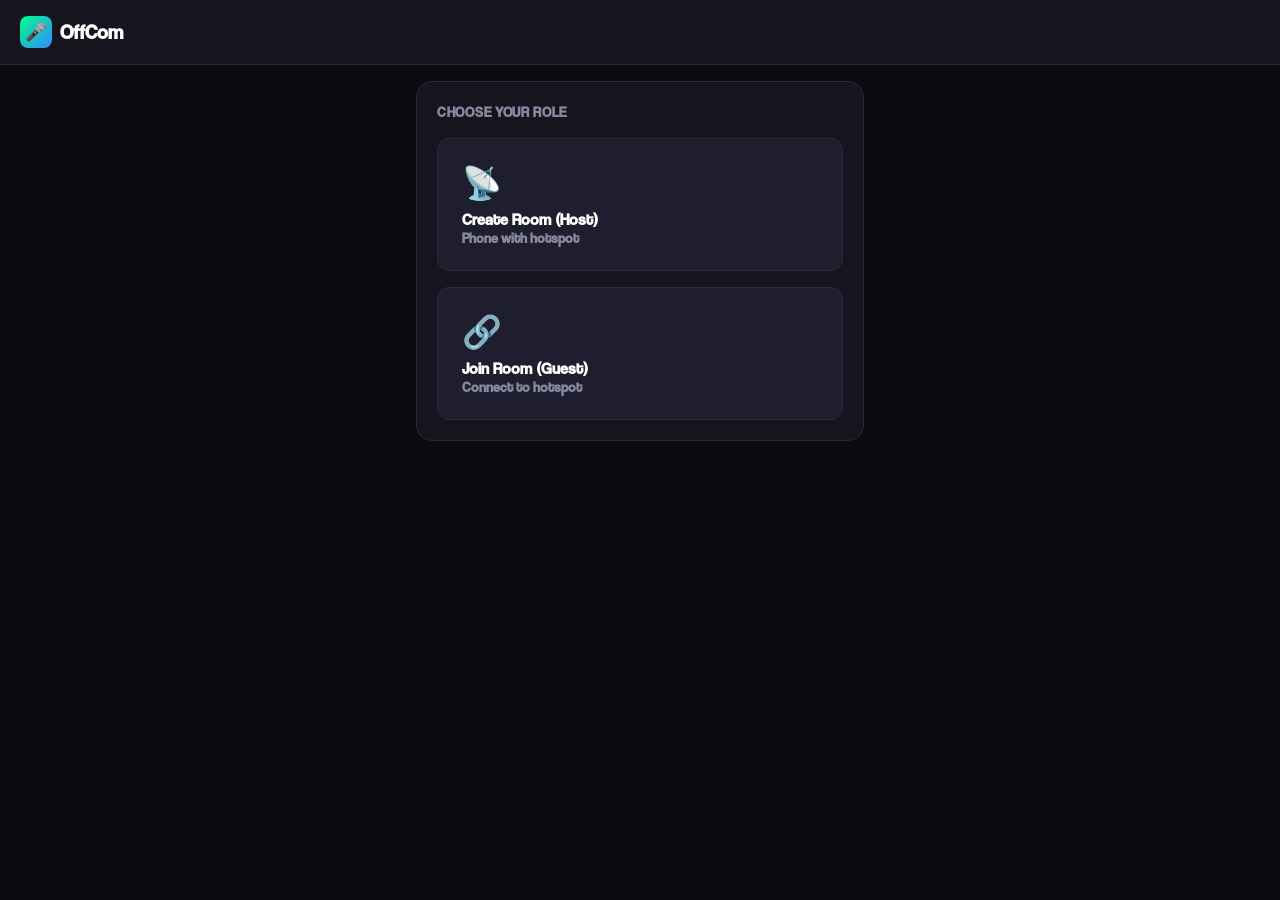
<file: index.html>
<!doctype html>
<html lang="en">
	<head>
		<meta charset="UTF-8" />
		<meta
			name="viewport"
			content="width=device-width, initial-scale=1.0, user-scalable=no, maximum-scale=1.0"
		/>
		<meta name="theme-color" content="#0a0a0f" />
		<title>OffCom - Group Voice Intercom</title>
		<link rel="stylesheet" href="./src/CSS/style.css" />
	</head>

	<body>
		<!-- Header -->
		<div class="header">
			<div class="logo">
				<div class="logo-icon">&#127908;</div>
				<span>OffCom</span>
			</div>
		</div>

		<!-- Main Content Container -->
		<div class="content" id="mainContent">
			<!-- Screens are injected here dynamically -->
		</div>

		<!-- Overlays (injected lazily) -->
		<div id="overlayContainer"></div>

		<!-- Toast -->
		<div class="toast" id="toast"></div>

		<!-- QR Libraries -->
		<script src="./src/JS/lib/qrcode-generator.js"></script>
		<script src="./src/JS/lib/jsQR.js"></script>
		<!-- OffCom modules -->
		<script src="./src/JS/state.js"></script>
		<script src="./src/JS/audio.js"></script>
		<script src="./src/JS/ui.js"></script>
		<script src="./src/JS/webrtc.js"></script>
		<script src="./src/JS/signaling.js"></script>
		<script src="./src/JS/room.js"></script>
	</body>
</html>
</file>
<file: src/CSS/style.css>
/* ============================================
   OffCom Styles
   ============================================ */

/* Custom Font (Offline) */
@font-face {
	font-family: 'Coolvetica';
	src: url('../assets/fonts/Coolvetica/CoolveticaRg.otf') format('opentype');
	font-weight: normal;
	font-style: normal;
}

/* Box sizing & tap highlight reset */
*,
*::before,
*::after {
	margin: 0;
	padding: 0;
	box-sizing: border-box;
	-webkit-tap-highlight-color: transparent;
	touch-action: manipulation;
}

/* CSS Variables – easy theme tweaks */
:root {
	--bg: #0a0a0f;
	--surface: #15151f;
	--surface-2: #1e1e2e;
	--border: #2a2a3a;
	--accent: #00ff88;
	--accent-dim: rgba(0, 255, 136, 0.1);
	--red: #ff3366;
	--yellow: #ffcc00;
	--text: #ffffff;
	--text-dim: #8888a0;
}

/* Base styles – font applied globally */
body {
	background: var(--bg);
	color: var(--text);
	font-family: 'Coolvetica', -apple-system, BlinkMacSystemFont, 'Segoe UI', Roboto, sans-serif;
	min-height: 100dvh;
	display: flex;
	flex-direction: column;
	overflow-x: hidden;
	line-height: 1.4;
}

/* Make form controls use the page font */
button,
input {
	font-family: inherit;
}

/* Header */
.header {
	padding: 1rem 1.25rem;
	display: flex;
	align-items: center;
	justify-content: space-between;
	border-bottom: 1px solid var(--border);
	background: var(--surface);
}

.logo {
	font-weight: 800;
	font-size: 1.25rem;
	display: flex;
	align-items: center;
	gap: 0.5rem;
}

.logo-icon {
	width: 32px;
	height: 32px;
	background: linear-gradient(135deg, var(--accent), #3388ff);
	border-radius: 8px;
	display: flex;
	align-items: center;
	justify-content: center;
	font-size: 1.1rem;
}

/* Content container */
.content {
	flex: 1;
	padding: 1rem;
	max-width: 480px;
	width: 100%;
	margin: 0 auto;
}

/* Screens */
.screen {
	display: none;
	animation: fadeIn 0.3s ease;
}

.screen.active {
	display: block;
}

@keyframes fadeIn {
	from {
		opacity: 0;
		transform: translateY(10px);
	}

	to {
		opacity: 1;
		transform: translateY(0);
	}
}

/* Cards */
.card {
	background: var(--surface);
	border: 1px solid var(--border);
	border-radius: 16px;
	padding: 1.25rem;
	margin-bottom: 1rem;
}

.card-title {
	font-size: 0.875rem;
	font-weight: 600;
	color: var(--text-dim);
	text-transform: uppercase;
	letter-spacing: 0.05em;
	margin-bottom: 1rem;
}

/* Buttons */
.btn {
	width: 100%;
	padding: 1rem 1.5rem;
	border: none;
	border-radius: 12px;
	font-size: 1rem;
	font-weight: 600;
	cursor: pointer;
	transition: transform 0.1s, background 0.2s, border 0.2s;
}

.btn:active {
	transform: scale(0.98);
}

.btn:disabled {
	opacity: 0.5;
	cursor: not-allowed;
}

.btn-primary {
	background: var(--accent);
	color: #000;
}

.btn-secondary {
	background: var(--surface-2);
	color: var(--text);
	border: 1px solid var(--border);
}

.btn-danger {
	background: var(--red);
	color: #fff;
}

.btn-scan {
	background: #3388ff;
	color: #fff;
}

/* Transmit mode toggle */
.transmit-buttons {
	display: flex;
	gap: 0.5rem;
	margin-bottom: 0.5rem;
}

.transmit-btn {
	flex: 1;
	padding: 0.75rem;
	border: 1px solid var(--border);
	border-radius: 8px;
	background: var(--surface-2);
	color: var(--text-dim);
	font-size: 0.875rem;
	font-weight: 600;
	cursor: pointer;
	transition: all 0.2s;
}

.transmit-btn.active {
	background: var(--accent);
	color: #000;
	border-color: var(--accent);
}

.transmit-btn:hover:not(.active) {
	background: var(--surface);
	border-color: var(--accent);
}

/* PTT button & latch */
.ptt-container {
	margin-top: 0.75rem;
	padding-top: 0.75rem;
	border-top: 1px solid var(--border);
}

.btn-ptt {
	padding: 1.5rem;
	background: var(--surface-2);
	border: 2px solid var(--border);
	border-radius: 12px;
	color: var(--text);
	font-size: 1.1rem;
	font-weight: 700;
	cursor: pointer;
	transition: all 0.15s;
}

.btn-ptt.ptt-active {
	background: var(--accent);
	border-color: var(--accent);
	color: #000;
	transform: scale(0.98);
}

.btn-ptt:active {
	transform: scale(0.95);
}

/* Room code display */
.room-code {
	text-align: center;
	font-size: 1.5rem;
	font-weight: 700;
	color: var(--accent);
	letter-spacing: 0.25em;
	margin-top: 0.75rem;
	padding: 0.5rem;
	background: var(--surface-2);
	border-radius: 8px;
}

/* Peers list */
.peers-list {
	display: flex;
	flex-wrap: wrap;
	gap: 0.5rem;
	margin-top: 1rem;
}

.peer-badge {
	display: flex;
	flex-direction: column;
	gap: 0.15rem;
	padding: 0.5rem 0.75rem;
	background: var(--accent-dim);
	border: 1px solid var(--accent);
	border-radius: 20px;
	font-size: 0.875rem;
}

.peer-badge .peer-name {
	font-weight: 600;
}

.peer-badge .peer-status {
	font-size: 0.75rem;
	opacity: 0.75;
}

.peer-badge.remote {
	background: rgba(255, 51, 102, 0.1);
	border-color: var(--red);
}

.peer-badge.connected {
	background: rgba(0, 255, 136, 0.2);
	border-color: var(--accent);
	animation: pulse 2s infinite;
}

.peer-badge.connected .peer-status {
	color: var(--accent);
}

.peer-badge.disconnected {
	background: rgba(255, 51, 102, 0.15);
	border-color: var(--red);
	opacity: 0.7;
}

.peer-badge.disconnected .peer-status {
	color: var(--red);
}

.peer-badge.reconnecting {
	background: rgba(255, 200, 0, 0.1);
	border-color: #ffc800;
	animation: pulseYellow 1.2s infinite;
}

.peer-badge.reconnecting .peer-status {
	color: #ffc800;
}

@keyframes pulse {

	0%,
	100% {
		box-shadow: 0 0 0 0 rgba(0, 255, 136, 0.4);
	}

	50% {
		box-shadow: 0 0 0 8px rgba(0, 255, 136, 0);
	}
}

@keyframes pulseYellow {

	0%,
	100% {
		box-shadow: 0 0 0 0 rgba(255, 200, 0, 0.4);
	}

	50% {
		box-shadow: 0 0 0 8px rgba(255, 200, 0, 0);
	}
}

/* Toast notifications */
.toast {
	position: fixed;
	bottom: 100px;
	left: 50%;
	transform: translateX(-50%) translateY(100px);
	background: var(--red);
	color: #fff;
	padding: 1rem 1.5rem;
	border-radius: 12px;
	font-weight: 600;
	opacity: 0;
	transition: all 0.3s;
	z-index: 1000;
	max-width: 90%;
	text-align: center;
}

.toast.show {
	opacity: 1;
	transform: translateX(-50%) translateY(0);
}

.toast.success {
	background: var(--accent);
	color: #000;
}

/* Loading spinner */
.loading {
	display: inline-block;
	width: 16px;
	height: 16px;
	border: 2px solid rgba(0, 0, 0, 0.3);
	border-top-color: currentColor;
	border-radius: 50%;
	animation: spin 0.8s linear infinite;
	margin-right: 8px;
	vertical-align: middle;
}

@keyframes spin {
	to {
		transform: rotate(360deg);
	}
}

/* Utility classes */
.hidden {
	display: none !important;
}

.hint {
	color: var(--text-dim);
	font-size: 0.875rem;
	margin-bottom: 0.75rem;
}

.hint.center {
	text-align: center;
}

.divider {
	border-top: 1px solid var(--border);
	margin: 1rem 0;
	padding-top: 1rem;
}

/* QR Code */
.qr-container {
	display: flex;
	justify-content: center;
	padding: 1rem;
}

.qr-container canvas,
.qr-container img {
	border-radius: 12px;
	border: 2px solid var(--accent);
	box-shadow: 0 0 20px rgba(0, 255, 136, 0.15);
}

/* QR Scanner Overlay */
.scanner-overlay {
	position: fixed;
	top: 0;
	left: 0;
	width: 100%;
	height: 100%;
	background: rgba(0, 0, 0, 0.92);
	z-index: 2000;
	display: flex;
	flex-direction: column;
	align-items: center;
	justify-content: center;
	animation: fadeIn 0.2s ease;
}

.scanner-overlay.closing {
	animation: fadeOut 0.2s ease forwards;
}

@keyframes fadeOut {
	from {
		opacity: 1;
	}

	to {
		opacity: 0;
	}
}

.scanner-header {
	color: var(--text);
	font-weight: 700;
	font-size: 1.1rem;
	margin-bottom: 1rem;
}

.scanner-subtitle {
	color: var(--text-dim);
	font-size: 0.875rem;
	margin-bottom: 1.5rem;
}

.scanner-viewport {
	width: 280px;
	height: 280px;
	border-radius: 16px;
	overflow: hidden;
	border: 2px solid var(--accent);
	box-shadow: 0 0 30px rgba(0, 255, 136, 0.2);
	position: relative;
}

.scanner-viewport video {
	width: 100%;
	height: 100%;
	object-fit: cover;
}

.scanner-crosshair {
	position: absolute;
	top: 50%;
	left: 50%;
	transform: translate(-50%, -50%);
	width: 60%;
	height: 60%;
	border: 2px solid var(--accent);
	border-radius: 8px;
	opacity: 0.6;
	animation: scanPulse 2s ease-in-out infinite;
}

@keyframes scanPulse {

	0%,
	100% {
		opacity: 0.4;
		border-color: var(--accent);
	}

	50% {
		opacity: 0.8;
		border-color: #3388ff;
	}
}

.scanner-status {
	color: var(--text-dim);
	font-size: 0.875rem;
	margin-top: 1rem;
}

.scanner-status.detected {
	color: var(--accent);
	font-weight: 600;
}

.scanner-close {
	margin-top: 1.5rem;
	background: var(--surface-2);
	color: var(--text);
	border: 1px solid var(--border);
	padding: 0.75rem 2rem;
	border-radius: 12px;
	font-size: 1rem;
	font-weight: 600;
	cursor: pointer;
}

.scanner-close:active {
	transform: scale(0.98);
}

/* Spinner */
.spinner {
	width: 40px;
	height: 40px;
	margin: 1rem auto;
	border: 3px solid var(--border);
	border-top-color: var(--accent);
	border-radius: 50%;
	animation: spin 1s linear infinite;
}

/* Input fields */
input[type="text"] {
	width: 100%;
	padding: 0.75rem;
	border-radius: 8px;
	border: 1px solid var(--border);
	background: var(--bg);
	color: var(--text);
	font-size: 1.25rem;
	text-align: center;
	text-transform: uppercase;
	letter-spacing: 0.25em;
}

input[type="text"]::placeholder {
	color: var(--text-dim);
	text-transform: none;
	letter-spacing: normal;
}
</file>
